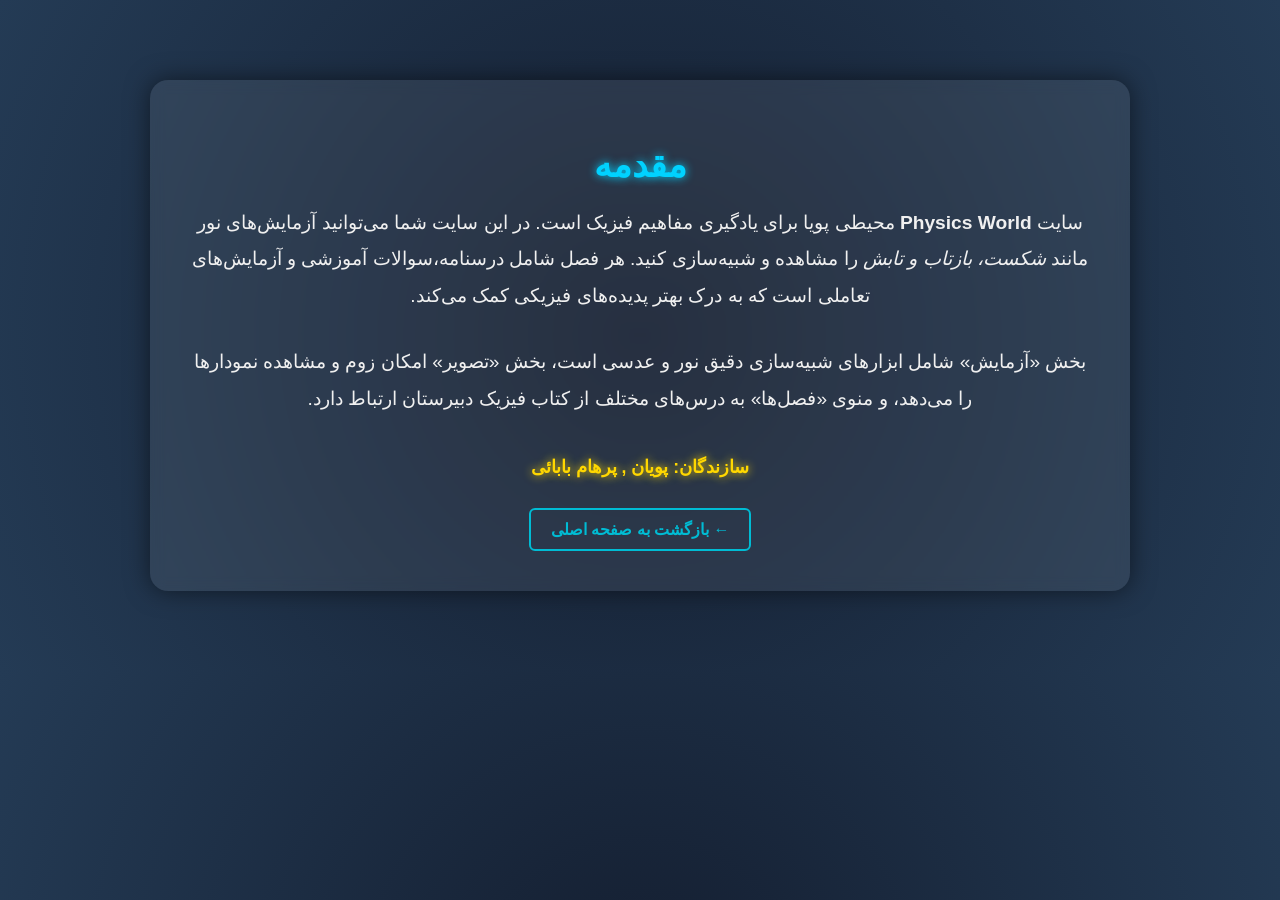
<file: about.html>
<!DOCTYPE html>
<html lang="fa">
<head>
<meta charset="UTF-8">
<meta name="viewport" content="width=device-width, initial-scale=1.0">
<title>اطلاعات سایت - Physics World</title>
<style>
    body {
        font-family: "Vazir", sans-serif;
        direction: rtl;
        background: radial-gradient(circle at center, #141e30, #243b55);
        color: #fff;
        margin: 0;
        padding: 0;
    }

    .about-container {
        max-width: 900px;
        background: rgba(255,255,255,0.08);
        backdrop-filter: blur(7px);
        margin: 80px auto;
        padding: 40px;
        border-radius: 18px;
        box-shadow: 0 0 25px rgba(0,0,0,0.5);
        text-align: center;
        animation: fadeIn 1.2s ease;
    }

    @keyframes fadeIn {
        from {opacity:0; transform: translateY(20px);}
        to {opacity:1; transform: translateY(0);}
    }

    h1 {
        font-size: 2.2em;
        margin-bottom: 20px;
        color: #00d2ff;
        text-shadow: 0 0 10px #00d2ff;
    }

    p {
        line-height: 1.9;
        font-size: 1.2em;
        margin-bottom: 30px;
        color: #f0f0f0;
    }

    .creator {
        margin-top: 40px;
        font-size: 1.1em;
        font-weight: bold;
        color: #ffd700;
        text-shadow: 0 0 10px #ffd700;
    }

    a.back-link {
        display: inline-block;
        margin-top: 30px;
        text-decoration: none;
        color: #00bcd4;
        font-weight: bold;
        border: 2px solid #00bcd4;
        padding: 10px 20px;
        border-radius: 6px;
        transition: 0.3s;
    }

    a.back-link:hover {
        background: #00bcd4;
        color: #111;
    }
</style>
</head>

<body>
<div class="about-container">
    <h1>مقدمه</h1>
    <p>
        سایت <strong>Physics World</strong> محیطی پویا برای یادگیری مفاهیم فیزیک است.  
        در این سایت شما می‌توانید آزمایش‌های نور مانند <!-- we don't reproduce code but mention concept -->
        <em>شکست، بازتاب و تابش</em> را مشاهده و شبیه‌سازی کنید.  
        هر فصل شامل درسنامه،سوالات آموزشی و آزمایش‌های تعاملی است که به درک بهتر پدیده‌های فیزیکی کمک می‌کند.
    </p>

    <p>
        بخش «آزمایش» شامل ابزارهای شبیه‌سازی دقیق نور و عدسی است،  
        بخش «تصویر» امکان زوم و مشاهده نمودارها را می‌دهد،  
        و منوی «فصل‌ها» به درس‌های مختلف از کتاب فیزیک دبیرستان ارتباط دارد.
    </p>

    <div class="creator">
        سازندگان: پویان , پرهام بابائی
    </div>

    <a class="back-link" href="site.html">← بازگشت به صفحه اصلی</a>
</div>
</body>
</html>
</file>
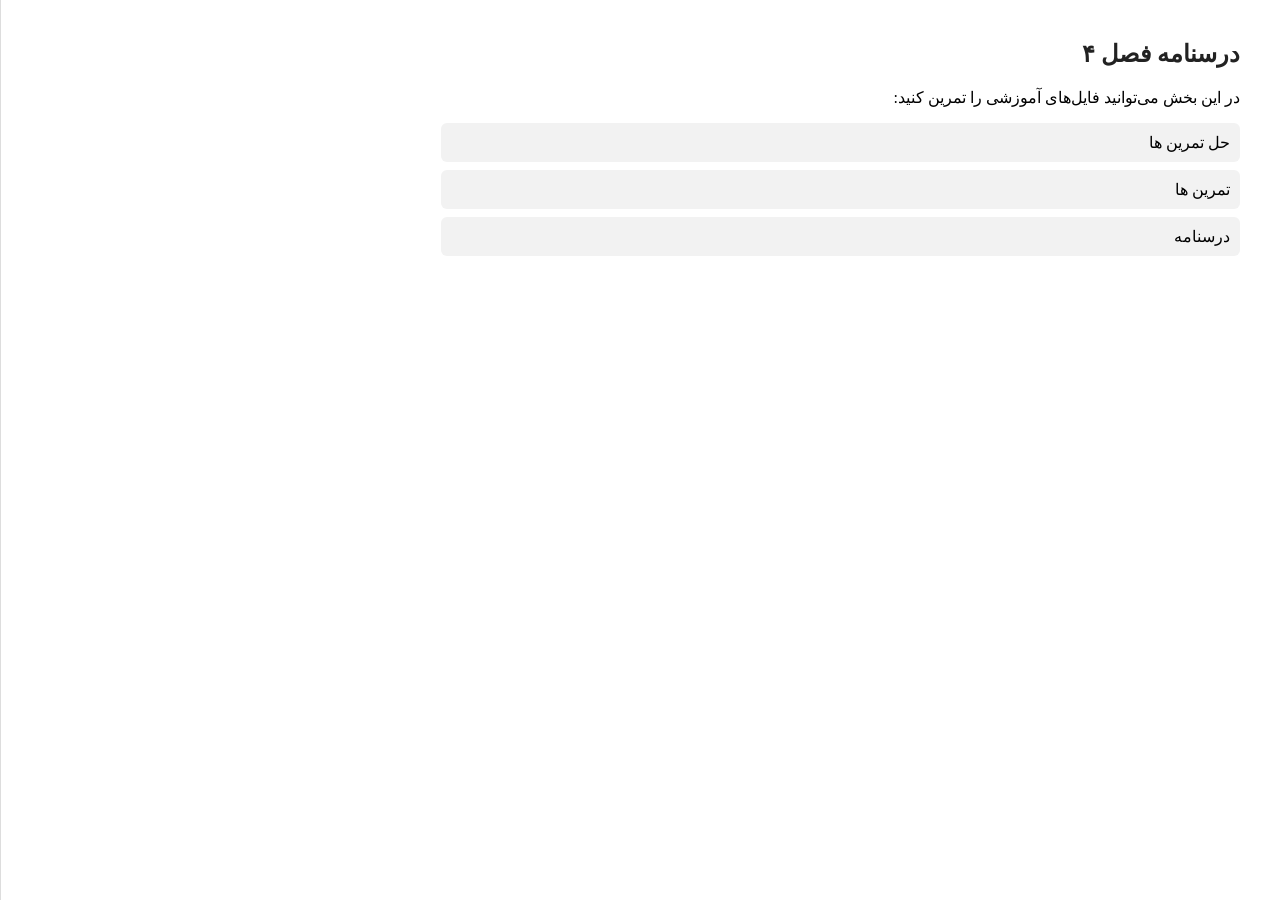
<file: darsnameh4.html>
<!DOCTYPE html>
<html lang="fa">
<head>
<meta charset="UTF-8">
<title>درسنامه فصل ۴</title>

<style>

body{
direction:rtl;
margin:0;
font-family:tahoma;
background:white;
}

/* صفحه اصلی */
.container{
display:flex;
height:100vh;
}

/* بخش سمت چپ برای فایل ها */
.content{
flex:2;
padding:40px;
}

/* عنوان */
.content h2{
margin-top:0;
color:#222;
}

/* لیست فایل ها */
.file-list a{
display:block;
padding:10px;
margin:8px 0;
background:#f2f2f2;
text-decoration:none;
color:black;
border-radius:6px;
}

.file-list a:hover{
background:#00ff9d;
}

/* بخش تصویر سمت راست */
.image-side{
flex:1;
display:flex;
align-items:center;
justify-content:center;
border-left:1px solid #ddd;
}

/* تصویر */
.image-side img{
width:300px;
border-radius:10px;
}

</style>
</head>

<body>

<div class="container">

<!-- بخش فایل ها -->
<div class="content">

<h2>درسنامه فصل ۴</h2>

<p>در این بخش می‌توانید فایل‌های آموزشی را تمرین کنید:</p>

<div class="file-list">

<a href="file1.pdf">حل تمرین ها</a>

<a href="file2.pdf">تمرین ها</a>

<a href="file3.pdf">درسنامه</a>

</div>

</div>

<!-- تصویر سمت راست -->
<div class="image-side">



</div>

</div>

</body>
</html>
<style>

.image-box {
    width: 300px;
    height: 300px;
    border: 3px solid #1e90ff;
    border-radius: 10px;
    overflow: hidden;
    background: #cfe8ff;
    display: flex;
    justify-content: center;
    align-items: center;
}

.image-box img {
    width: 100%;
    height: 100%;
    object-fit: cover;
    pointer-events: none;
}

</style>
</file>
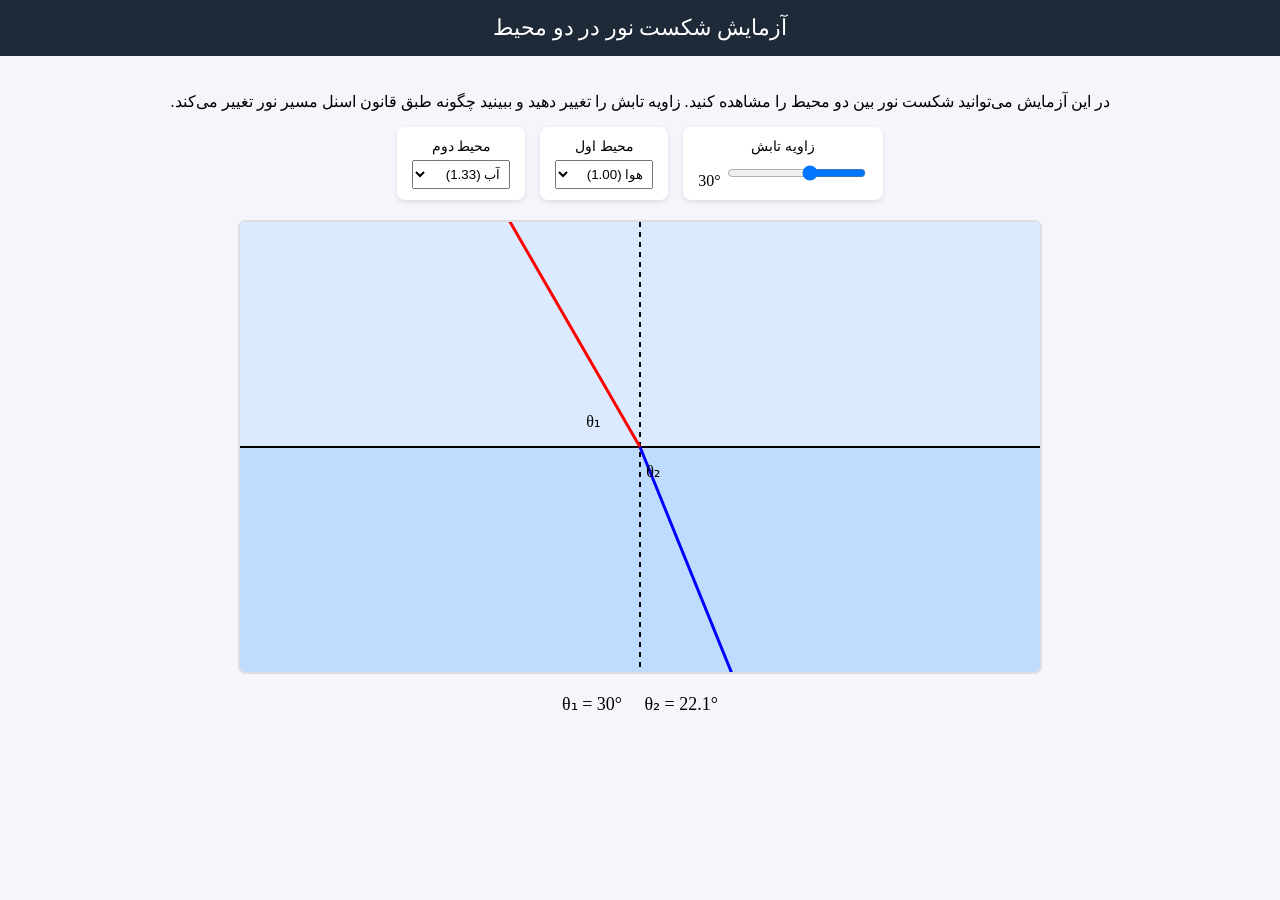
<file: refraction.html>
<!DOCTYPE html>
<html lang="fa" dir="rtl">
<head>
<meta charset="UTF-8">
<meta name="viewport" content="width=device-width, initial-scale=1.0">
<title>آزمایش شکست نور</title>

<style>

body{
font-family:tahoma;
background:#f4f6fb;
margin:0;
padding:0;
text-align:center;
}

header{
background:#1e2a38;
color:white;
padding:15px;
font-size:22px;
}

.container{
max-width:1000px;
margin:auto;
padding:20px;
}

.controls{
display:flex;
flex-wrap:wrap;
justify-content:center;
gap:15px;
margin-bottom:20px;
}

.control-box{
background:white;
padding:10px 15px;
border-radius:8px;
box-shadow:0 2px 5px rgba(0,0,0,0.1);
}

canvas{
background:white;
border:2px solid #ddd;
border-radius:8px;
}

label{
font-size:14px;
}

input,select{
margin-top:5px;
padding:5px;
}

.info{
margin-top:15px;
font-size:18px;
}

</style>
</head>

<body>

<header>
آزمایش شکست نور در دو محیط
</header>

<div class="container">

<p>
در این آزمایش می‌توانید شکست نور بین دو محیط را مشاهده کنید. زاویه تابش را تغییر دهید و ببینید چگونه طبق قانون اسنل مسیر نور تغییر می‌کند.
</p>

<div class="controls">

<div class="control-box">
<label>زاویه تابش</label><br>
<input type="range" id="angle" min="0" max="80" value="30">
<span id="angleValue">30°</span>
</div>

<div class="control-box">
<label>محیط اول</label><br>
<select id="medium1">
<option value="1">هوا (1.00)</option>
<option value="1.33">آب (1.33)</option>
<option value="1.5">شیشه (1.5)</option>
</select>
</div>

<div class="control-box">
<label>محیط دوم</label><br>
<select id="medium2">
<option value="1.33">آب (1.33)</option>
<option value="1.5">شیشه (1.5)</option>
<option value="1">هوا (1.00)</option>
</select>
</div>

</div>

<canvas id="canvas" width="800" height="450"></canvas>

<div class="info">
θ₁ = <span id="theta1">30</span>°
&nbsp;&nbsp;&nbsp;
θ₂ = <span id="theta2">---</span>°
</div>

</div>

<script>

const canvas=document.getElementById("canvas");
const ctx=canvas.getContext("2d");

const angleSlider=document.getElementById("angle");
const angleValue=document.getElementById("angleValue");

const medium1=document.getElementById("medium1");
const medium2=document.getElementById("medium2");

const theta1Text=document.getElementById("theta1");
const theta2Text=document.getElementById("theta2");

const width=canvas.width;
const height=canvas.height;

const boundaryY=height/2;
const normalX=width/2;

function draw(){

ctx.clearRect(0,0,width,height);

let angleDeg=parseFloat(angleSlider.value);
let theta1=angleDeg*Math.PI/180;

let n1=parseFloat(medium1.value);
let n2=parseFloat(medium2.value);

angleValue.textContent=angleDeg+"°";
theta1Text.textContent=angleDeg;

ctx.fillStyle="#dbeafe";
ctx.fillRect(0,0,width,boundaryY);

ctx.fillStyle="#bfdbfe";
ctx.fillRect(0,boundaryY,width,boundaryY);

ctx.strokeStyle="black";
ctx.lineWidth=2;
ctx.beginPath();
ctx.moveTo(0,boundaryY);
ctx.lineTo(width,boundaryY);
ctx.stroke();

ctx.setLineDash([5,5]);
ctx.beginPath();
ctx.moveTo(normalX,0);
ctx.lineTo(normalX,height);
ctx.stroke();
ctx.setLineDash([]);

let rayLength=300;

let startX=normalX-Math.sin(theta1)*rayLength;
let startY=boundaryY-Math.cos(theta1)*rayLength;

ctx.strokeStyle="red";
ctx.lineWidth=3;
ctx.beginPath();
ctx.moveTo(startX,startY);
ctx.lineTo(normalX,boundaryY);
ctx.stroke();

let sin2=(n1/n2)*Math.sin(theta1);

if(Math.abs(sin2)<=1){

let theta2=Math.asin(sin2);
let endX=normalX+Math.sin(theta2)*rayLength;
let endY=boundaryY+Math.cos(theta2)*rayLength;

ctx.strokeStyle="blue";
ctx.beginPath();
ctx.moveTo(normalX,boundaryY);
ctx.lineTo(endX,endY);
ctx.stroke();

theta2Text.textContent=(theta2*180/Math.PI).toFixed(1);

}else{

let reflectAngle=theta1;

let endX=normalX+Math.sin(reflectAngle)*rayLength;
let endY=boundaryY-Math.cos(reflectAngle)*rayLength;

ctx.strokeStyle="orange";
ctx.beginPath();
ctx.moveTo(normalX,boundaryY);
ctx.lineTo(endX,endY);
ctx.stroke();

theta2Text.textContent="بازتاب کلی";

}

ctx.fillStyle="black";
ctx.font="16px Tahoma";
ctx.fillText("θ₁",normalX-40,boundaryY-20);
ctx.fillText("θ₂",normalX+20,boundaryY+30);

}

angleSlider.oninput=draw;
medium1.onchange=draw;
medium2.onchange=draw;

draw();

</script>

</body>
</html>
</file>
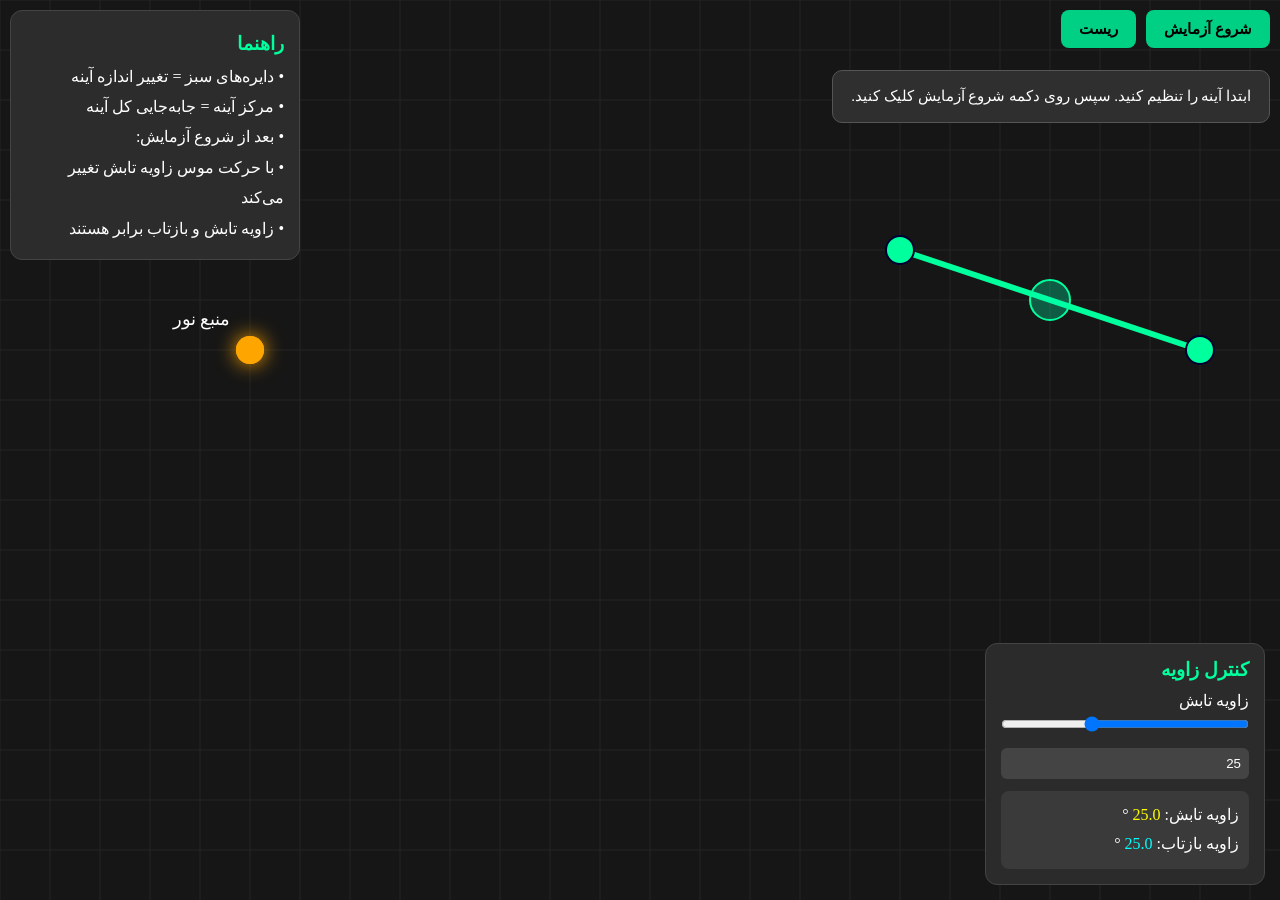
<file: tabesh.html>
<!DOCTYPE html>
<html lang="fa">
<head>
<meta charset="UTF-8" />
<meta name="viewport" content="width=device-width, initial-scale=1.0"/>

<title>آزمایش بازتاب نور</title>

<style>

*{
    margin:0;
    padding:0;
    box-sizing:border-box;
}

body{
    background:#1e1e1e;
    overflow:hidden;
    direction:rtl;
    font-family:tahoma;
    color:white;
}

#topBar{
    position:absolute;
    top:10px;
    right:10px;
    z-index:1000;
    display:flex;
    gap:10px;
    align-items:center;
}

button{
    padding:10px 18px;
    border:none;
    border-radius:8px;
    cursor:pointer;
    background:#00d084;
    color:#000;
    font-weight:bold;
    font-size:15px;
}

button:hover{
    background:#00ff9d;
}

#message{
    position:absolute;
    top:70px;
    right:10px;
    background:#2f2f2f;
    padding:12px 18px;
    border-radius:10px;
    z-index:1000;
    min-width:350px;
    line-height:1.8;
    font-size:15px;
    border:1px solid #555;
}

#controlPanel{
    position:absolute;
    bottom:15px;
    right:15px;
    z-index:1000;
    background:#2b2b2b;
    border-radius:12px;
    padding:15px;
    width:280px;
    border:1px solid #444;
}

#controlPanel h3{
    margin-bottom:10px;
    color:#00ff9d;
}

.row{
    margin-bottom:12px;
}

label{
    display:block;
    margin-bottom:6px;
}

input[type=range]{
    width:100%;
}

input[type=number]{
    width:100%;
    padding:8px;
    border:none;
    border-radius:6px;
    background:#444;
    color:white;
}

canvas{
    background:#161616;
    display:block;
}

.infoBox{
    margin-top:10px;
    background:#3a3a3a;
    padding:10px;
    border-radius:8px;
    line-height:1.8;
}

#helpBox{
    position:absolute;
    left:10px;
    top:10px;
    z-index:1000;
    width:290px;
    background:#2c2c2c;
    border-radius:12px;
    padding:15px;
    border:1px solid #444;
    line-height:1.9;
}

.green{
    color:#00ff9d;
}

.yellow{
    color:yellow;
}

.cyan{
    color:cyan;
}

</style>
</head>

<body>

<div id="topBar">

<button id="startBtn">
شروع آزمایش
</button>

<button id="resetBtn">
ریست
</button>

</div>

<div id="message">
ابتدا آینه را جابه‌جا یا اندازه آن را تنظیم کنید.
</div>

<div id="helpBox">

<h3 class="green">راهنما</h3>

<div>
• دایره‌های سبز = تغییر اندازه آینه
</div>

<div>
• مرکز آینه = جابه‌جایی کل آینه
</div>

<div>
• بعد از شروع آزمایش:
</div>

<div>
• با حرکت موس زاویه تابش تغییر می‌کند
</div>

<div>
• زاویه تابش و بازتاب برابر هستند
</div>

</div>

<div id="controlPanel">

<h3>کنترل زاویه</h3>

<div class="row">
<label>زاویه تابش</label>
<input type="range" min="-89" max="89" value="25" id="angleSlider">
</div>

<div class="row">
<input type="number" value="25" id="angleInput">
</div>

<div class="infoBox">

<div>
زاویه تابش:
<span id="iValue" class="yellow">0</span>
°
</div>

<div>
زاویه بازتاب:
<span id="rValue" class="cyan">0</span>
°
</div>

</div>

</div>

<canvas id="canvas"></canvas>

<script>

//////////////////////////////////////////////////////////
// تنظیمات اولیه
//////////////////////////////////////////////////////////

const canvas = document.getElementById("canvas");
const ctx = canvas.getContext("2d");

function resizeCanvas(){

    canvas.width = window.innerWidth;
    canvas.height = window.innerHeight;

}

resizeCanvas();

window.addEventListener("resize", resizeCanvas);

//////////////////////////////////////////////////////////
// وضعیت آزمایش
//////////////////////////////////////////////////////////

let experimentStarted = false;

//////////////////////////////////////////////////////////
// آینه
//////////////////////////////////////////////////////////

let mirror = {

    x1:900,
    y1:250,

    x2:1200,
    y2:350

};

//////////////////////////////////////////////////////////
// پرتو
//////////////////////////////////////////////////////////

let ray = {

    x:250,
    y:350,

    angle:25

};

//////////////////////////////////////////////////////////
// موس
//////////////////////////////////////////////////////////

let mouse = {

    x:0,
    y:0

};

//////////////////////////////////////////////////////////
// وضعیت Drag
//////////////////////////////////////////////////////////

let draggingPoint1 = false;
let draggingPoint2 = false;
let draggingMirror = false;

//////////////////////////////////////////////////////////
// اندازه هندل
//////////////////////////////////////////////////////////

const HANDLE_RADIUS = 14;

//////////////////////////////////////////////////////////
// بررسی فاصله
//////////////////////////////////////////////////////////

function distance(x1,y1,x2,y2){

    return Math.sqrt(
        (x2-x1)*(x2-x1) +
        (y2-y1)*(y2-y1)
    );

}

//////////////////////////////////////////////////////////
// وسط آینه
//////////////////////////////////////////////////////////

function getMirrorCenter(){

    return {

        x:(mirror.x1 + mirror.x2)/2,
        y:(mirror.y1 + mirror.y2)/2

    };

}

//////////////////////////////////////////////////////////
// پیام
//////////////////////////////////////////////////////////

function setMessage(text){

    document.getElementById("message").innerText = text;

}

//////////////////////////////////////////////////////////
// رسم پس‌زمینه
//////////////////////////////////////////////////////////

function drawBackground(){

    ctx.fillStyle = "#161616";
    ctx.fillRect(0,0,canvas.width,canvas.height);

}

//////////////////////////////////////////////////////////
// رسم شبکه
//////////////////////////////////////////////////////////

function drawGrid(){

    ctx.strokeStyle = "#242424";
    ctx.lineWidth = 1;

    for(let x=0;x<canvas.width;x+=50){

        ctx.beginPath();
        ctx.moveTo(x,0);
        ctx.lineTo(x,canvas.height);
        ctx.stroke();

    }

    for(let y=0;y<canvas.height;y+=50){

        ctx.beginPath();
        ctx.moveTo(0,y);
        ctx.lineTo(canvas.width,y);
        ctx.stroke();

    }

}

//////////////////////////////////////////////////////////
// رسم آینه
//////////////////////////////////////////////////////////

function drawMirror(){

    ctx.strokeStyle = "#00ff9d";
    ctx.lineWidth = 6;

    ctx.beginPath();

    ctx.moveTo(mirror.x1, mirror.y1);
    ctx.lineTo(mirror.x2, mirror.y2);

    ctx.stroke();

}

//////////////////////////////////////////////////////////
// رسم نقاط کنترل
//////////////////////////////////////////////////////////

function drawHandles(){

    drawHandle(mirror.x1, mirror.y1);
    drawHandle(mirror.x2, mirror.y2);

    const center = getMirrorCenter();

    ctx.beginPath();

    ctx.fillStyle = "rgba(0,255,180,0.3)";

    ctx.arc(center.x, center.y, 20, 0, Math.PI*2);

    ctx.fill();

    ctx.strokeStyle = "#00ff9d";

    ctx.stroke();

}

//////////////////////////////////////////////////////////
// رسم یک هندل
//////////////////////////////////////////////////////////

function drawHandle(x,y){

    ctx.beginPath();

    ctx.fillStyle = "#00ff9d";

    ctx.arc(x,y,HANDLE_RADIUS,0,Math.PI*2);

    ctx.fill();

    ctx.strokeStyle = "#003";

    ctx.lineWidth = 2;

    ctx.stroke();

}

//////////////////////////////////////////////////////////
// تبدیل زاویه
//////////////////////////////////////////////////////////

function degToRad(deg){

    return deg * Math.PI / 180;

}

//////////////////////////////////////////////////////////
// محاسبه برخورد
//////////////////////////////////////////////////////////

function getIntersection(){

    let rayAngle = degToRad(ray.angle);

    let dx = Math.cos(rayAngle);
    let dy = Math.sin(rayAngle);

    let x1 = ray.x;
    let y1 = ray.y;

    let x2 = ray.x + dx * 4000;
    let y2 = ray.y + dy * 4000;

    let x3 = mirror.x1;
    let y3 = mirror.y1;

    let x4 = mirror.x2;
    let y4 = mirror.y2;

    let denominator =
        (x1-x2)*(y3-y4) -
        (y1-y2)*(x3-x4);

    if(denominator === 0){

        return null;

    }

    let t =
        (
            (x1-x3)*(y3-y4) -
            (y1-y3)*(x3-x4)
        ) / denominator;

    let u =
        -(
            (x1-x2)*(y1-y3) -
            (y1-y2)*(x1-x3)
        ) / denominator;

    if(t > 0 && u >=0 && u <=1){

        return {

            x:x1 + t*(x2-x1),
            y:y1 + t*(y2-y1)

        };

    }

    return null;

}

//////////////////////////////////////////////////////////
// رسم پرتو تابش
//////////////////////////////////////////////////////////

function drawIncidentRay(intersection){

    ctx.strokeStyle = "yellow";

    ctx.lineWidth = 3;

    ctx.beginPath();

    ctx.moveTo(ray.x, ray.y);

    ctx.lineTo(intersection.x, intersection.y);

    ctx.stroke();

}

//////////////////////////////////////////////////////////
// رسم خط عمود
//////////////////////////////////////////////////////////

function drawNormal(intersection){

    let dx = mirror.x2 - mirror.x1;
    let dy = mirror.y2 - mirror.y1;

    let nx = -dy;
    let ny = dx;

    let length = Math.sqrt(nx*nx + ny*ny);

    nx /= length;
    ny /= length;

    ctx.setLineDash([8,8]);

    ctx.strokeStyle = "#cccccc";

    ctx.lineWidth = 2;

    ctx.beginPath();

    ctx.moveTo(
        intersection.x - nx*120,
        intersection.y - ny*120
    );

    ctx.lineTo(
        intersection.x + nx*120,
        intersection.y + ny*120
    );

    ctx.stroke();

    ctx.setLineDash([]);

}

//////////////////////////////////////////////////////////
// رسم بازتاب
//////////////////////////////////////////////////////////

function drawReflection(intersection){

    let mirrorDX = mirror.x2 - mirror.x1;
    let mirrorDY = mirror.y2 - mirror.y1;

    let mirrorLength = Math.sqrt(
        mirrorDX*mirrorDX +
        mirrorDY*mirrorDY
    );

    let nx = -mirrorDY / mirrorLength;
    let ny = mirrorDX / mirrorLength;

    let angle = degToRad(ray.angle);

    let dx = Math.cos(angle);
    let dy = Math.sin(angle);

    let dot = dx*nx + dy*ny;

    let rx = dx - 2*dot*nx;
    let ry = dy - 2*dot*ny;

    ctx.strokeStyle = "cyan";

    ctx.lineWidth = 3;

    ctx.beginPath();

    ctx.moveTo(intersection.x, intersection.y);

    ctx.lineTo(
        intersection.x + rx*700,
        intersection.y + ry*700
    );

    ctx.stroke();

}

//////////////////////////////////////////////////////////
// نمایش زاویه‌ها
//////////////////////////////////////////////////////////

function updateAngles(){

    let angle = Math.abs(ray.angle);

    document.getElementById("iValue").innerText =
        angle.toFixed(1);

    document.getElementById("rValue").innerText =
        angle.toFixed(1);

}

//////////////////////////////////////////////////////////
// رسم منبع نور
//////////////////////////////////////////////////////////

function drawLightSource(){

    ctx.beginPath();

    ctx.fillStyle = "orange";

    ctx.arc(ray.x, ray.y, 14, 0, Math.PI*2);

    ctx.fill();

    ctx.shadowBlur = 20;

    ctx.shadowColor = "orange";

    ctx.fill();

    ctx.shadowBlur = 0;

}

//////////////////////////////////////////////////////////
// رسم متن روی صفحه
//////////////////////////////////////////////////////////

function drawLabels(){

    ctx.fillStyle = "white";

    ctx.font = "18px tahoma";

    ctx.fillText(
        "منبع نور",
        ray.x - 20,
        ray.y - 25
    );

}

//////////////////////////////////////////////////////////
// رسم کامل
//////////////////////////////////////////////////////////

function drawScene(){

    drawBackground();

    drawGrid();

    drawMirror();

    drawHandles();

    drawLightSource();

    drawLabels();

    if(experimentStarted){

        let intersection = getIntersection();

        if(intersection){

            drawIncidentRay(intersection);

            drawNormal(intersection);

            drawReflection(intersection);

            updateAngles();

        }

    }

    requestAnimationFrame(drawScene);

}

drawScene();

//////////////////////////////////////////////////////////
// شروع آزمایش
//////////////////////////////////////////////////////////

document.getElementById("startBtn").addEventListener("click", function(){

    experimentStarted = true;

    setMessage(
        "پرتو را قرار دهید و با حرکت موس زاویه تابش را تنظیم کنید."
    );

});

//////////////////////////////////////////////////////////
// ریست
//////////////////////////////////////////////////////////

document.getElementById("resetBtn").addEventListener("click", function(){

    experimentStarted = false;

    mirror.x1 = 900;
    mirror.y1 = 250;

    mirror.x2 = 1200;
    mirror.y2 = 350;

    ray.angle = 25;

    document.getElementById("angleSlider").value = 25;
    document.getElementById("angleInput").value = 25;

    setMessage(
        "ابتدا آینه را جابه‌جا یا اندازه آن را تنظیم کنید."
    );

});

//////////////////////////////////////////////////////////
// کنترل اسلایدر
//////////////////////////////////////////////////////////

document.getElementById("angleSlider").addEventListener("input", function(){

    ray.angle = Number(this.value);

    document.getElementById("angleInput").value =
        this.value;

});

//////////////////////////////////////////////////////////
// کنترل ورودی عددی
//////////////////////////////////////////////////////////

document.getElementById("angleInput").addEventListener("input", function(){

    ray.angle = Number(this.value);

    document.getElementById("angleSlider").value =
        this.value;

});

//////////////////////////////////////////////////////////
// موس پایین
//////////////////////////////////////////////////////////

canvas.addEventListener("mousedown", function(e){

    mouse.x = e.clientX;
    mouse.y = e.clientY;

    let d1 = distance(
        mouse.x,
        mouse.y,
        mirror.x1,
        mirror.y1
    );

    let d2 = distance(
        mouse.x,
        mouse.y,
        mirror.x2,
        mirror.y2
    );

    let center = getMirrorCenter();

    let dc = distance(
        mouse.x,
        mouse.y,
        center.x,
        center.y
    );

    if(d1 < HANDLE_RADIUS + 5){

        draggingPoint1 = true;
        return;

    }

    if(d2 < HANDLE_RADIUS + 5){

        draggingPoint2 = true;
        return;

    }

    if(dc < 25){

        draggingMirror = true;
        return;

    }

});

//////////////////////////////////////////////////////////
// رها کردن موس
//////////////////////////////////////////////////////////

canvas.addEventListener("mouseup", function(){

    draggingPoint1 = false;
    draggingPoint2 = false;
    draggingMirror = false;

});

//////////////////////////////////////////////////////////
// خروج موس
//////////////////////////////////////////////////////////

canvas.addEventListener("mouseleave", function(){

    draggingPoint1 = false;
    draggingPoint2 = false;
    draggingMirror = false;

});

//////////////////////////////////////////////////////////
// حرکت موس
//////////////////////////////////////////////////////////

canvas.addEventListener("mousemove", function(e){

    let previousX = mouse.x;
    let previousY = mouse.y;

    mouse.x = e.clientX;
    mouse.y = e.clientY;

    //////////////////////////////////////////////////////
    // تغییر زاویه با موس
    //////////////////////////////////////////////////////

    if(experimentStarted){

        let dx = mouse.x - ray.x;
        let dy = mouse.y - ray.y;

        let angle =
            Math.atan2(dy, dx) * 180 / Math.PI;

        ray.angle = angle;

        document.getElementById("angleSlider").value =
            angle;

        document.getElementById("angleInput").value =
            angle.toFixed(1);

    }

    //////////////////////////////////////////////////////
    // جابه‌جایی نقطه اول
    //////////////////////////////////////////////////////

    if(draggingPoint1){

        mirror.x1 = mouse.x;
        mirror.y1 = mouse.y;

    }

    //////////////////////////////////////////////////////
    // جابه‌جایی نقطه دوم
    //////////////////////////////////////////////////////

    if(draggingPoint2){

        mirror.x2 = mouse.x;
        mirror.y2 = mouse.y;

    }

    //////////////////////////////////////////////////////
    // جابه‌جایی کل آینه
    //////////////////////////////////////////////////////

    if(draggingMirror){

        let moveX = mouse.x - previousX;
        let moveY = mouse.y - previousY;

        mirror.x1 += moveX;
        mirror.y1 += moveY;

        mirror.x2 += moveX;
        mirror.y2 += moveY;

    }

});

//////////////////////////////////////////////////////////
// تغییر ظاهر موس
//////////////////////////////////////////////////////////

canvas.addEventListener("mousemove", function(e){

    let mx = e.clientX;
    let my = e.clientY;

    let d1 = distance(mx,my,mirror.x1,mirror.y1);

    let d2 = distance(mx,my,mirror.x2,mirror.y2);

    let center = getMirrorCenter();

    let dc = distance(mx,my,center.x,center.y);

    if(
        d1 < HANDLE_RADIUS + 5 ||
        d2 < HANDLE_RADIUS + 5
    ){

        canvas.style.cursor = "pointer";
        return;

    }

    if(dc < 25){

        canvas.style.cursor = "move";
        return;

    }

    if(experimentStarted){

        canvas.style.cursor = "crosshair";

    }
    else{

        canvas.style.cursor = "default";

    }

});

//////////////////////////////////////////////////////////
// پیام اولیه
//////////////////////////////////////////////////////////

setMessage(
    "ابتدا آینه را تنظیم کنید. سپس روی دکمه شروع آزمایش کلیک کنید."
);

//////////////////////////////////////////////////////////
// مقدار اولیه زاویه
//////////////////////////////////////////////////////////

updateAngles();

//////////////////////////////////////////////////////////
// پایان
//////////////////////////////////////////////////////////

</script>

</body>
</html>
</file>
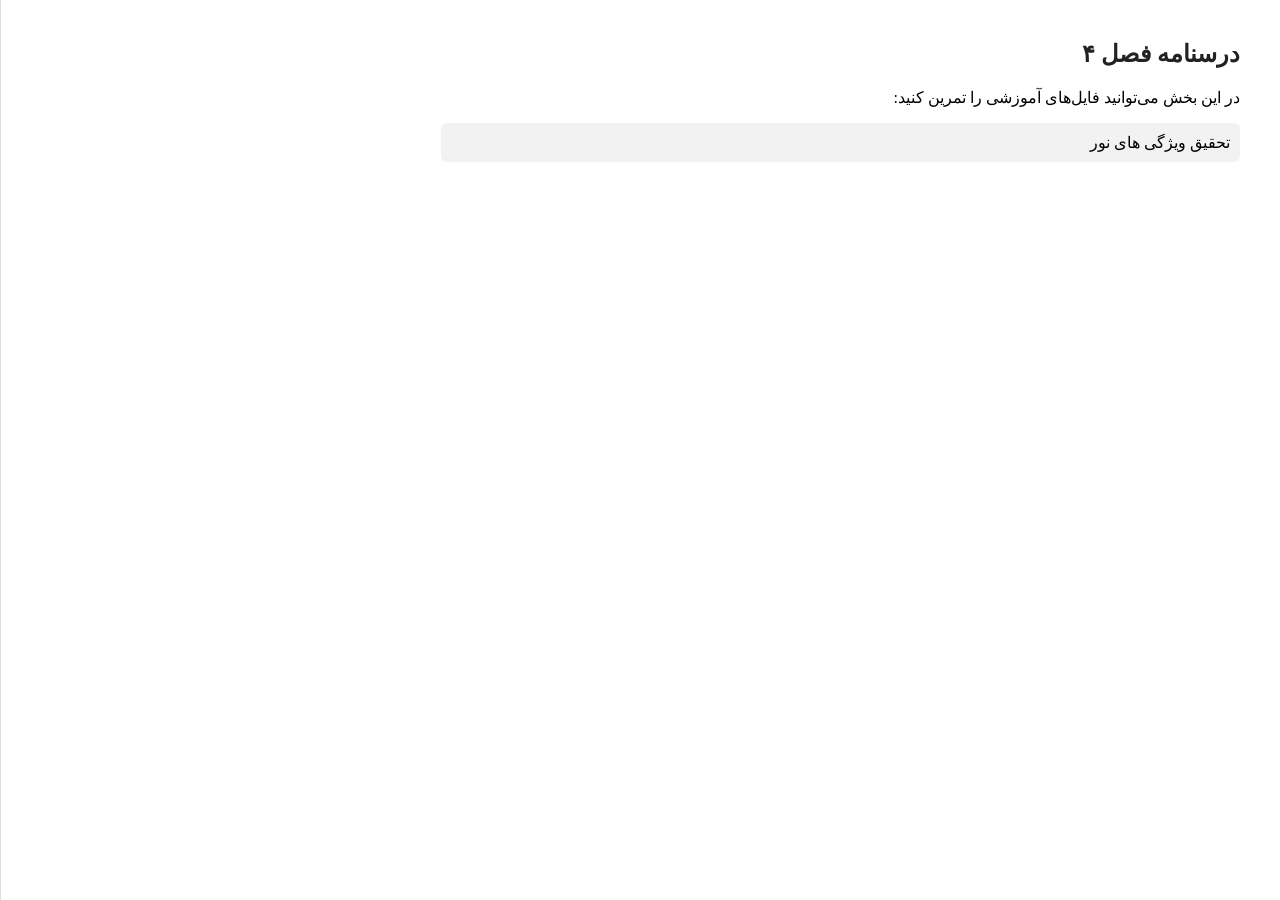
<file: vijeghi-noor.html>
<!DOCTYPE html>
<html lang="fa">
<head>
<meta charset="UTF-8">
<title>درسنامه فصل ۴</title>

<style>

body{
direction:rtl;
margin:0;
font-family:tahoma;
background:white;
}

/* صفحه اصلی */
.container{
display:flex;
height:100vh;
}

/* بخش سمت چپ برای فایل ها */
.content{
flex:2;
padding:40px;
}

/* عنوان */
.content h2{
margin-top:0;
color:#222;
}

/* لیست فایل ها */
.file-list a{
display:block;
padding:10px;
margin:8px 0;
background:#f2f2f2;
text-decoration:none;
color:black;
border-radius:6px;
}

.file-list a:hover{
background:#00ff9d;
}

/* بخش تصویر سمت راست */
.image-side{
flex:1;
display:flex;
align-items:center;
justify-content:center;
border-left:1px solid #ddd;
}

/* تصویر */
.image-side img{
width:300px;
border-radius:10px;
}

</style>
</head>

<body>

<div class="container">

<!-- بخش فایل ها -->
<div class="content">

<h2>درسنامه فصل ۴</h2>

<p>در این بخش می‌توانید فایل‌های آموزشی را تمرین کنید:</p>

<div class="file-list">

<a href="file4.pdf">تحقیق ویژگی های نور</a>

</div>

</div>

<!-- تصویر سمت راست -->
<div class="image-side">



</div>

</div>

</body>
</html>
<style>

.image-box {
    width: 300px;
    height: 300px;
    border: 3px solid #1e90ff;
    border-radius: 10px;
    overflow: hidden;
    background: #cfe8ff;
    display: flex;
    justify-content: center;
    align-items: center;
}

.image-box img {
    width: 100%;
    height: 100%;
    object-fit: cover;
    pointer-events: none;
}

</style>
</file>
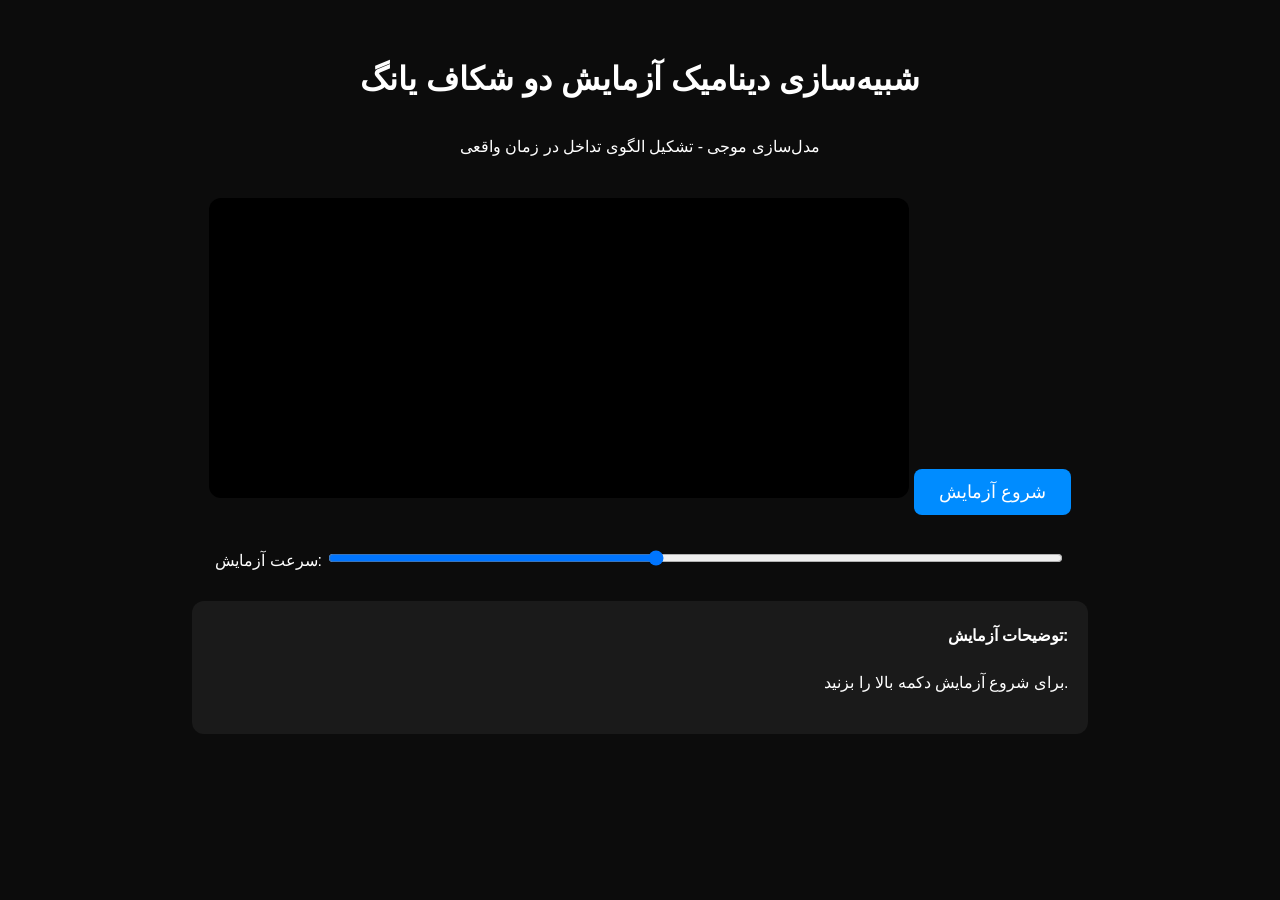
<file: young-slit.html>
<!DOCTYPE html>
<html lang="fa">
<head>
<meta charset="UTF-8">
<title>آزمایش دو شکاف یانگ - نسخه پیشرفته</title>

<style>
    body {
        background: #0c0c0c;
        color: #fff;
        font-family: Vazirmatn, sans-serif;
        text-align: center;
        padding: 20px;
        line-height: 1.9;
    }

    canvas {
        background: black;
        border-radius: 12px;
        margin-top: 20px;
    }

    #panel {
        background: #1a1a1a;
        padding: 20px;
        border-radius: 12px;
        margin-top: 25px;
        width: 70%;
        margin-left: auto;
        margin-right: auto;
        text-align: right;
    }

    #startBtn {
        background: #008cff;
        border: none;
        padding: 12px 25px;
        color: white;
        border-radius: 8px;
        font-size: 18px;
        cursor: pointer;
        margin-top: 20px;
        transition: 0.3s;
    }
    #startBtn:hover {
        background: #0070d4;
    }

    .slider-box {
        margin-top: 25px;
        font-size: 16px;
    }

    #speedSlider {
        width: 60%;
        margin-top: 10px;
    }
</style>

</head>

<body>

<h1>شبیه‌سازی دینامیک آزمایش دو شکاف یانگ</h1>
<p>مدل‌سازی موجی - تشکیل الگوی تداخل در زمان واقعی</p>

<canvas id="youngCanvas" width="700" height="300"></canvas>

<button id="startBtn">شروع آزمایش</button>

<div class="slider-box">
    سرعت آزمایش:
    <input type="range" id="speedSlider" min="1" max="10" value="5">
</div>

<div id="panel">
    <strong>توضیحات آزمایش:</strong>
    <p id="explain">برای شروع آزمایش دکمه بالا را بزنید.</p>
</div>

<script>
let running = false;
let t = 0;
let speed = 5;

const canvas = document.getElementById("youngCanvas");
const ctx = canvas.getContext("2d");
const w = canvas.width;
const h = canvas.height;

document.getElementById("speedSlider").oninput = function() {
    speed = Number(this.value);
};

document.getElementById("startBtn").onclick = function() {
    if (!running) {
        running = true;
        document.getElementById("explain").innerText =
            "موج‌ها از دو شکاف شروع به انتشار می‌کنند...";
        animate();
    }
};

function animate() {
    if (!running) return;

    t += 0.05 * speed;

    ctx.clearRect(0, 0, w, h);

    const slit1 = h / 2 - 40;
    const slit2 = h / 2 + 40;

    // موج‌های دو شکاف
    for (let x = 0; x < w; x++) {
        for (let y = 0; y < h; y++) {
            const d1 = Math.sqrt((x - 100)**2 + (y - slit1)**2);
            const d2 = Math.sqrt((x - 100)**2 + (y - slit2)**2);

            const wave =
                Math.sin(d1 * 0.08 - t) +
                Math.sin(d2 * 0.08 - t);

            const intensity = (wave + 2) / 4;
            const I = Math.floor(intensity * 255);

            ctx.fillStyle = `rgb(${I}, ${I}, ${I})`;
            ctx.fillRect(x, y, 1, 1);
        }
    }

    // توضیحات مرحله‌ای
    if (t < 10) {
        document.getElementById("explain").innerText =
            "دو چشمه‌ی هم‌فاز در فاصله‌ی بسیار کوچک امواج کروی منتشر می‌کنند...";
    } 
    else if (t < 20) {
        document.getElementById("explain").innerText =
            "هم‌پوشانی موج‌ها باعث تقویت (نوارهای روشن) و تضعیف (نوارهای تاریک) می‌شود...";
    }
    else if (t < 35) {
        document.getElementById("explain").innerText =
            "الگوی تداخل روی پرده به آرامی پایدار می‌شود...";
    }
    else {
        document.getElementById("explain").innerText =
            "الگوی نهایی تداخل دو شکاف یانگ تشکیل شد.";
    }

    requestAnimationFrame(animate);
}
</script>

</body>
</html>
</file>
